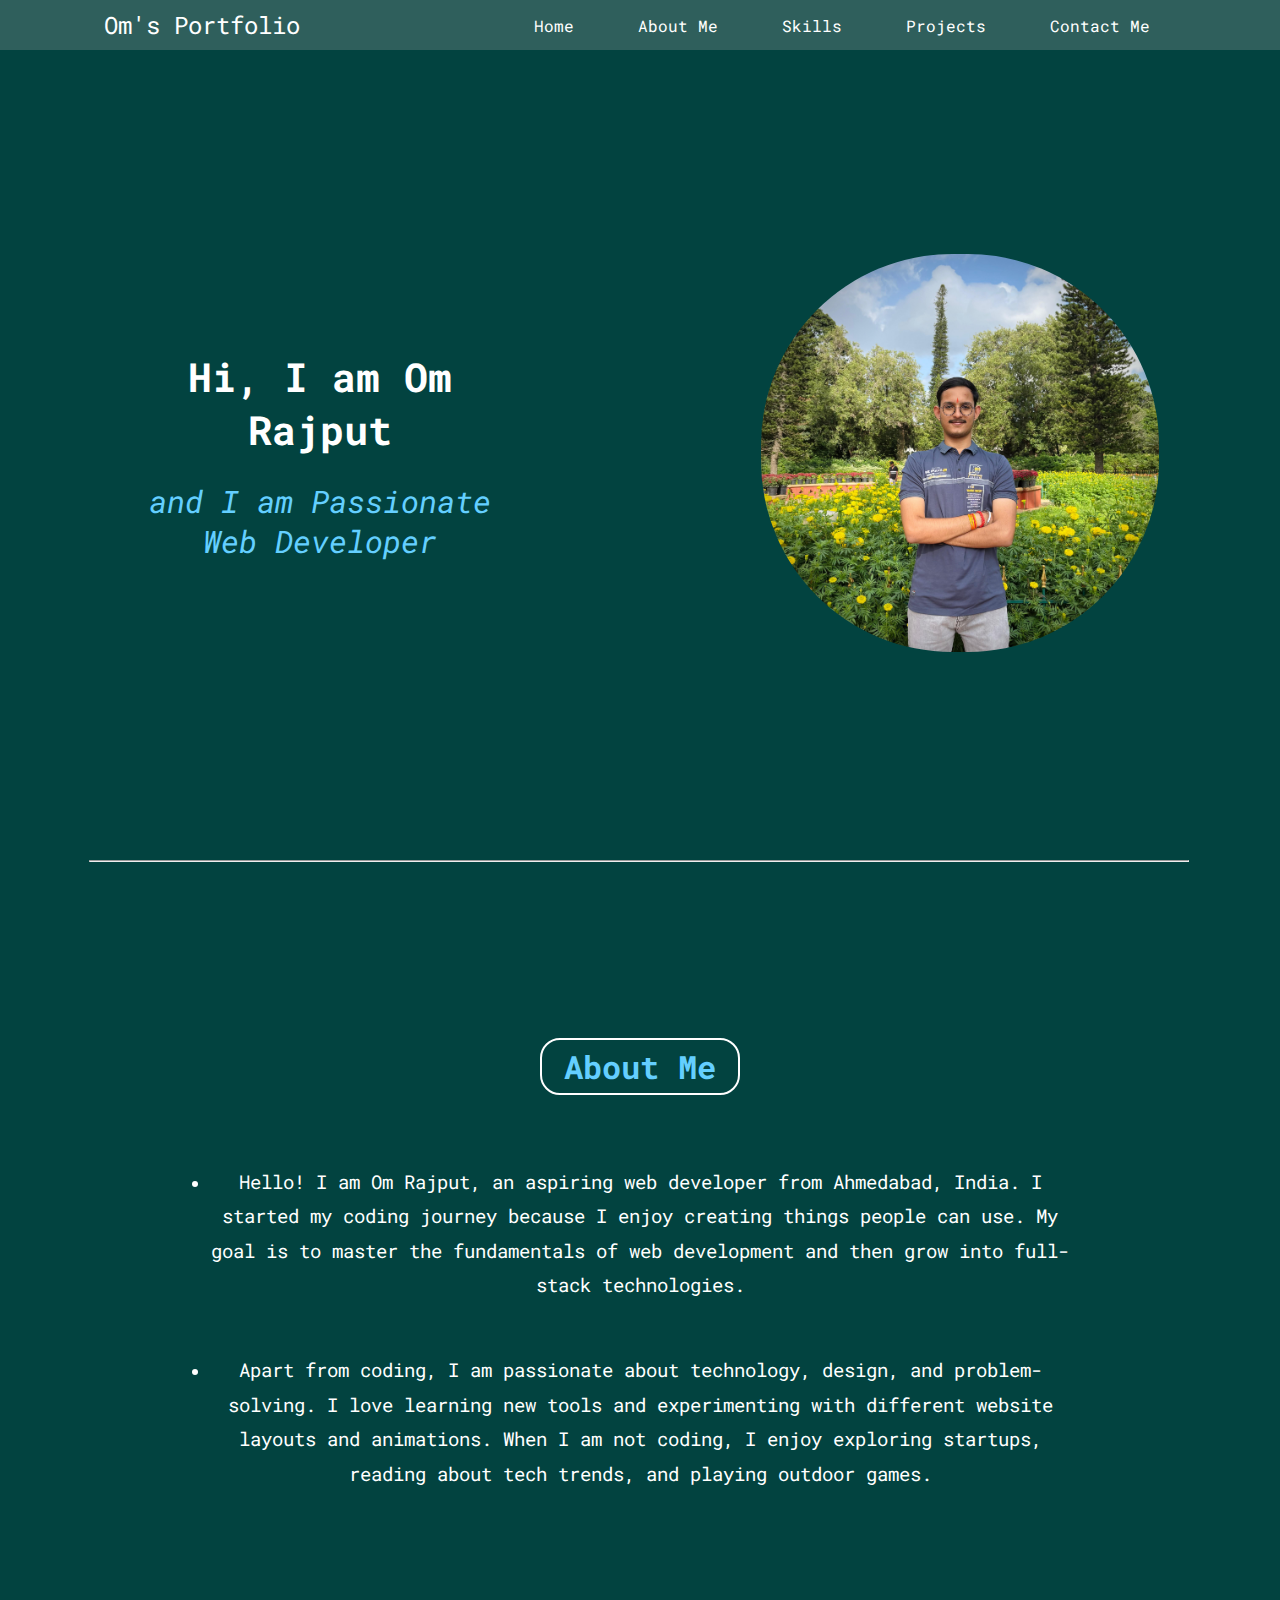
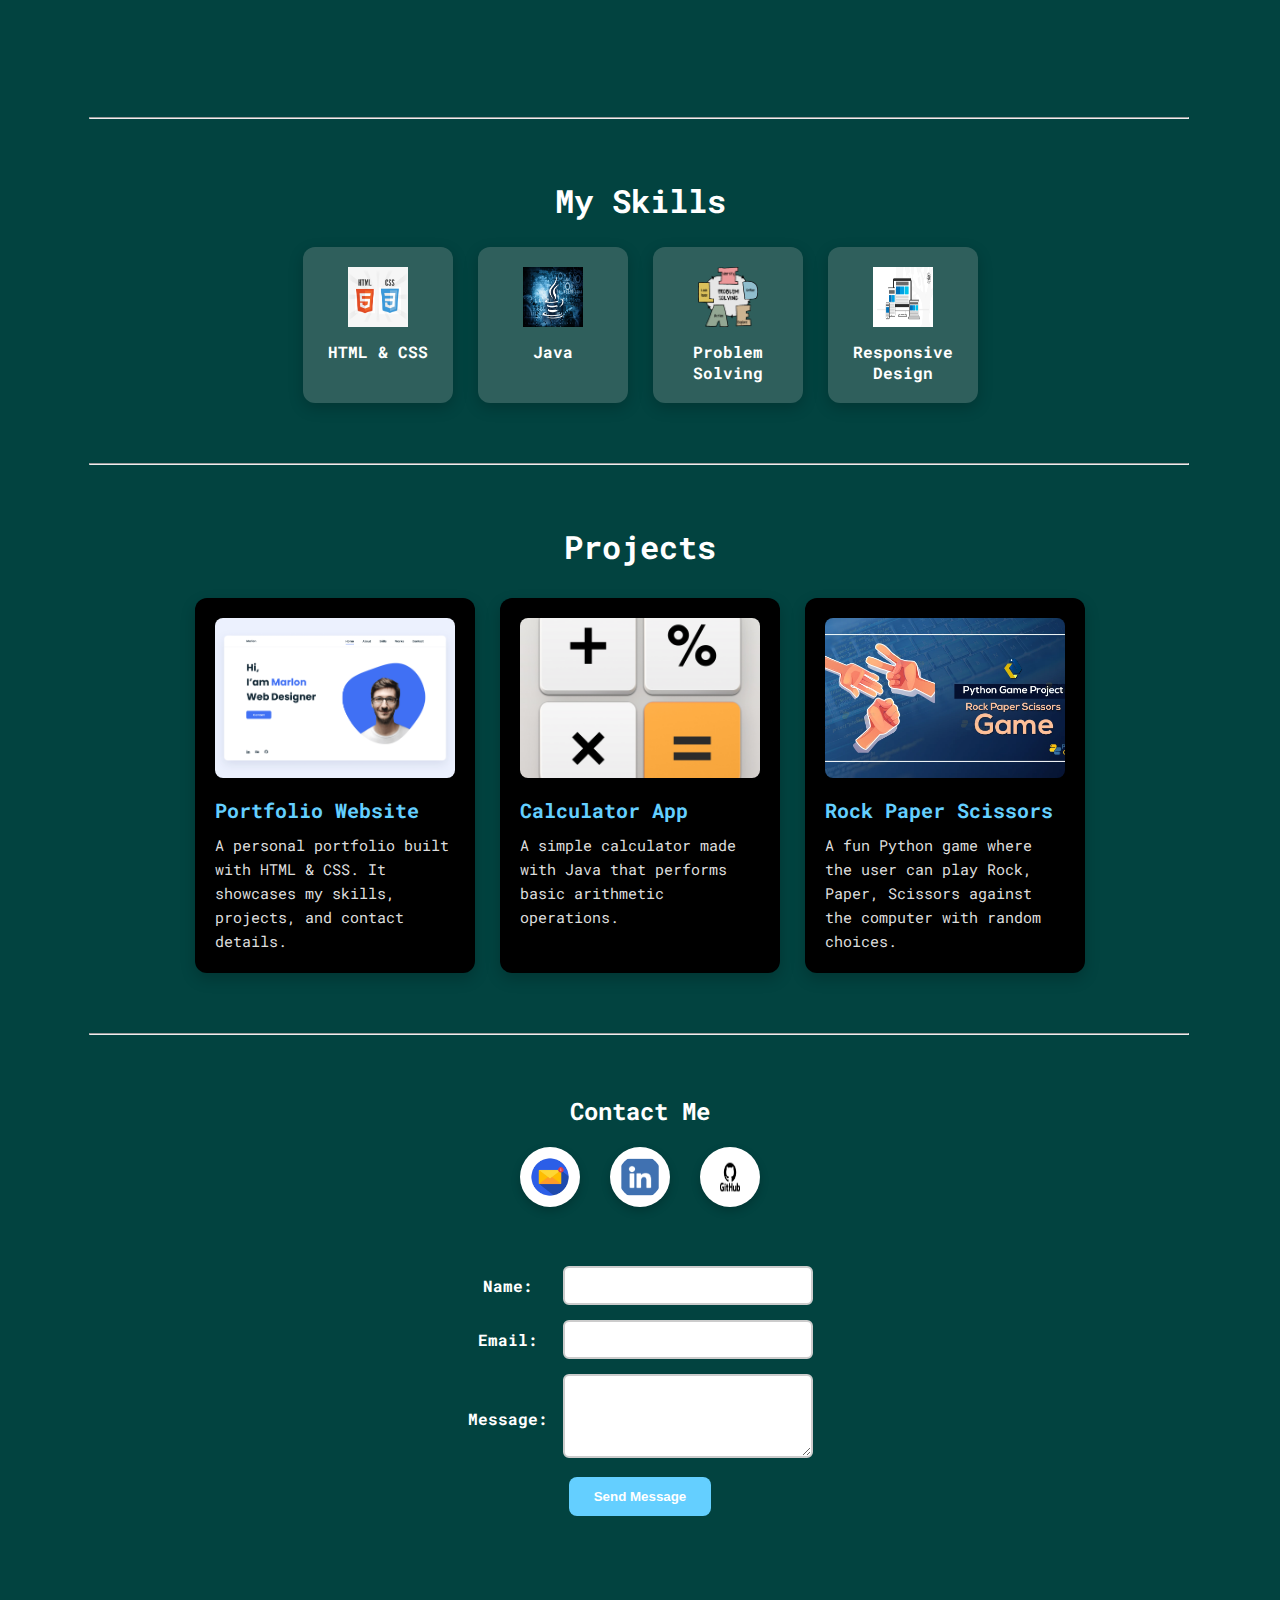
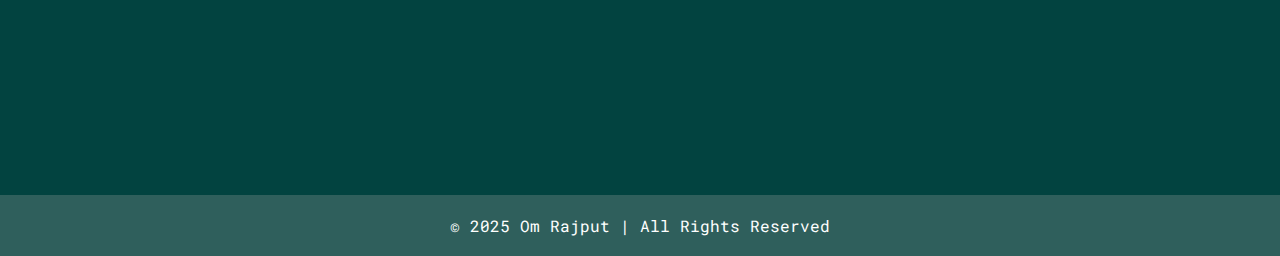
<file: index.html>
<!DOCTYPE html>
<html lang="en">

<head>
    <meta charset="UTF-8">
    <meta name="viewport" content="width=device-width, initial-scale=1.0">
    <title>Om Rajput | Web Developer Portfolio</title>
    <link rel="stylesheet" href="style.css">
    <link rel="preconnect" href="https://fonts.googleapis.com">
    <link rel="preconnect" href="https://fonts.gstatic.com" crossorigin>
    <link
        href="https://fonts.googleapis.com/css2?family=DM+Sans:ital,opsz,wght@0,9..40,100..1000;1,9..40,100..1000&family=Roboto+Mono:ital,wght@0,100..700;1,100..700&display=swap"
        rel="stylesheet">
</head>

<body>
    <nav>
        <div class="leftNav">Om's Portfolio</div>
        <div class="rightNav">
            <a href="#home">Home</a>
            <a href="#about">About Me</a>
            <a href="#skills">Skills</a>
            <a href="#projects">Projects</a>
            <a href="#contact">Contact Me</a>
        </div>
    </nav>

    <section id="home" class="firstSection">
        <div class="leftFirst">
            <div>Hi, I am Om Rajput</div>
            <div>and I am Passionate Web Developer</div>
        </div>
        <div class="rightFirst">
            <img src="om.jpeg" alt="" width="100%" height="100%">
        </div>
    </section>

    <hr>

    <section id="about" class="aboutSection">
        <h2>About Me</h2>
        <ul>
            <li>
                <p>
                    Hello! I am Om Rajput, an aspiring web developer from Ahmedabad, India. I started my coding journey
                    because I enjoy creating things people can use. My goal is to master the fundamentals of web
                    development and then grow into full-stack technologies.
                </p>
            </li>

            <li>
                <p>
                    Apart from coding, I am passionate about technology, design, and problem-solving. I love learning
                    new tools
                    and experimenting with different website layouts and animations. When I am not coding, I enjoy
                    exploring
                    startups, reading about tech trends, and playing outdoor games.
                </p>
            </li>
        </ul>

    </section>

    <hr>

    <section id="skills" class="skillsSection">
        <h2>My Skills</h2>
        <div class="skillsGrid">
            <div class="skill">
                <img src="html&css.png" alt="HTML & CSS">
                <p>HTML & CSS</p>
            </div>
            <div class="skill">
                <img src="java.webp" alt="Java">
                <p>Java</p>
            </div>
            <div class="skill">
                <img src="problem.png" alt="Problem Solving">
                <p>Problem Solving</p>
            </div>
            <div class="skill">
                <img src="responsive.avif" alt="Responsive Design">
                <p>Responsive Design</p>
            </div>
        </div>
    </section>


    <hr>

    <section id="projects" class="projectsSection">
        <h2>Projects</h2>
        <div class="projectGrid">
            <div class="projectCard">
                <img src="portfolio.png" alt="Portfolio Website">
                <h3>Portfolio Website</h3>
                <p>A personal portfolio built with HTML & CSS. It showcases my skills, projects, and contact details.
                </p>
            </div>
            <div class="projectCard">
                <img src="calculator.jpg" alt="Calculator App">
                <h3>Calculator App</h3>
                <p>A simple calculator made with Java that performs basic arithmetic operations.</p>
            </div>
            <div class="projectCard">
                <img src="rock.webp" alt="Rock-Paper-Scissors">
                <h3>Rock Paper Scissors</h3>
                <p>A fun Python game where the user can play Rock, Paper, Scissors against the computer with random
                    choices.</p>
            </div>
        </div>
    </section>


    <hr>

    <section id="contact" class="contactSection">
        <h2>Contact Me</h2>

        <div class="contactLinks">
            <a href="mailto:youremail@example.com" target="_blank">
                <img src="email.jpg" alt="Email">
            </a>
            <a href="https://linkedin.com" target="_blank">
                <img src="linkdin.png" alt="LinkedIn">
            </a>
            <a href="https://github.com" target="_blank">
                <img src="github.png" alt="GitHub">
            </a>
        </div>

        <form class="contactForm">
            <table>
                <tr>
                    <td><label for="name">Name:</label></td>
                    <td><input type="text" id="name" name="name" required></td>
                </tr>
                <tr>
                    <td><label for="email">Email:</label></td>
                    <td><input type="email" id="email" name="email" required></td>
                </tr>
                <tr>
                    <td><label for="message">Message:</label></td>
                    <td><textarea id="message" name="message" rows="4" required></textarea></td>
                </tr>
                <tr>
                    <td colspan="2" style="text-align: center;">
                        <button type="submit">Send Message</button>
                    </td>
                </tr>
            </table>
        </form>
    </section>


    <footer>
        <p>© 2025 Om Rajput | All Rights Reserved</p>
    </footer>


</body>

</html>
</file>
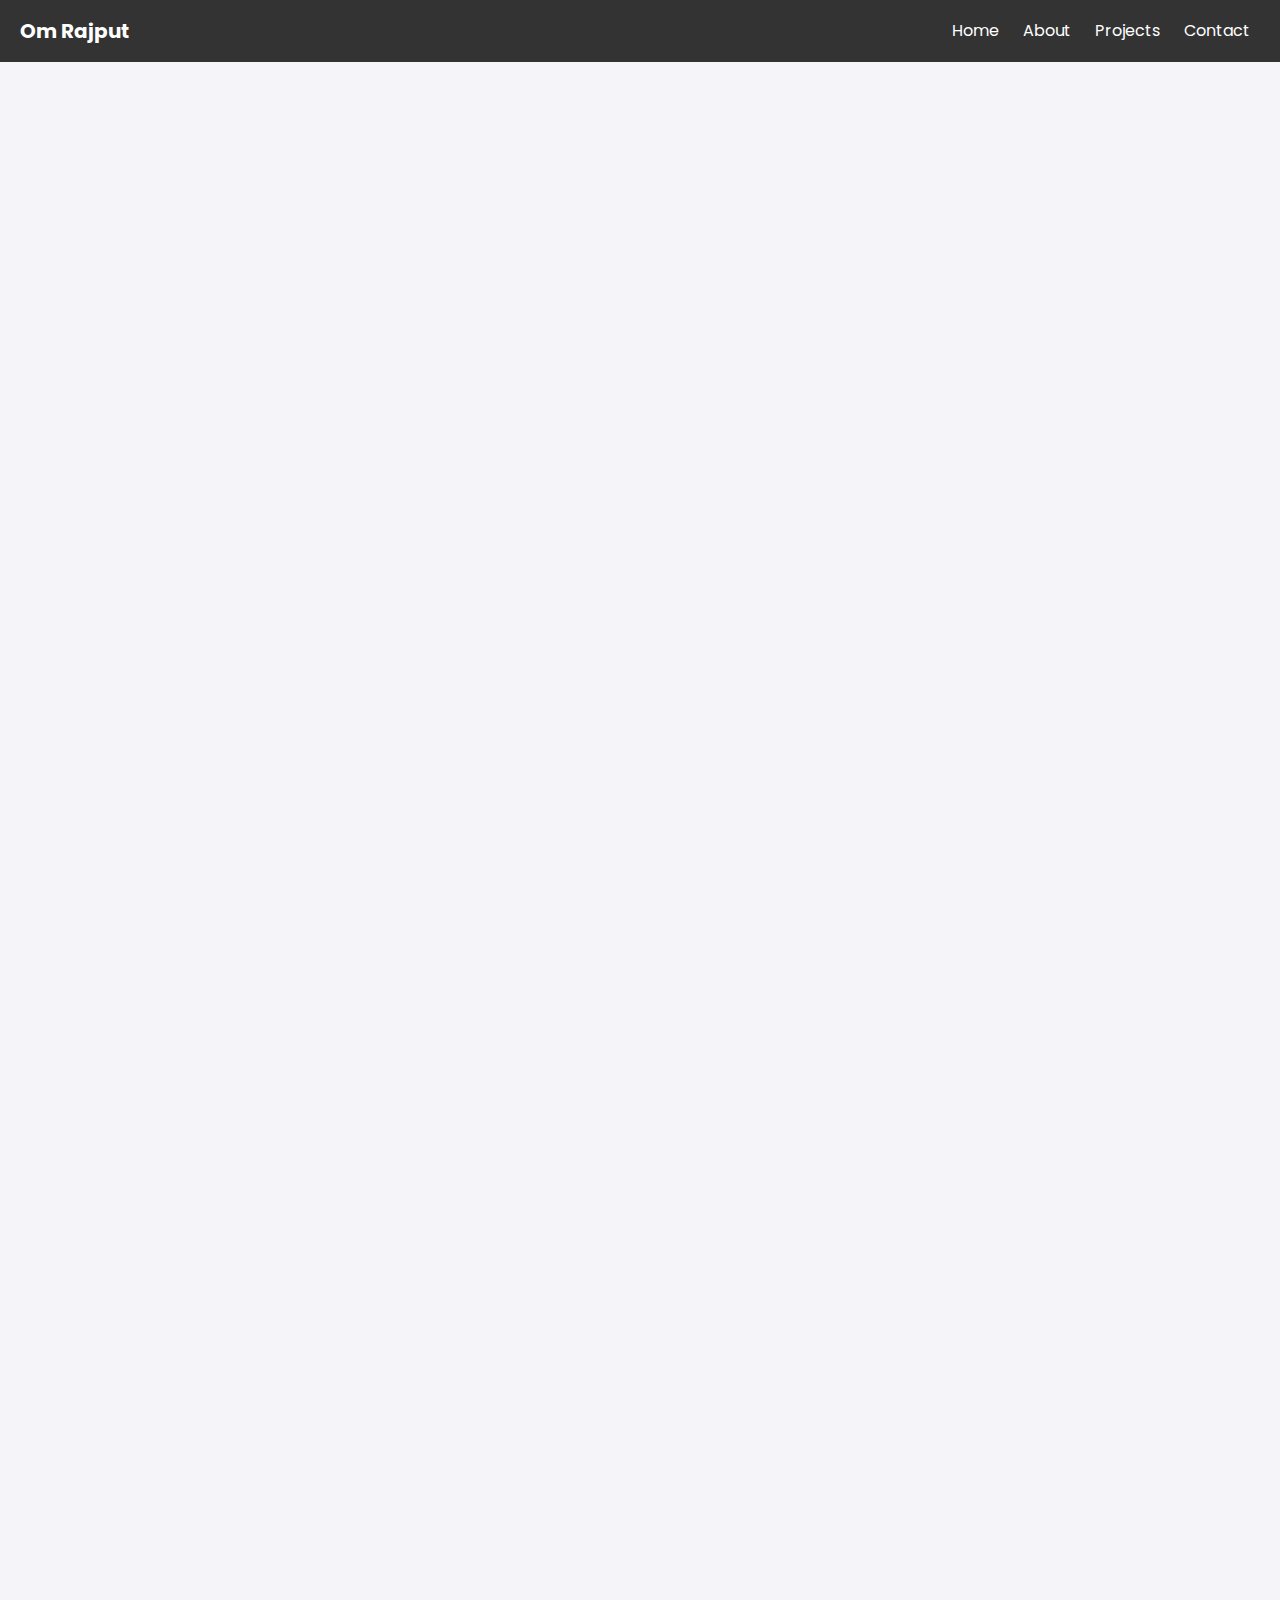
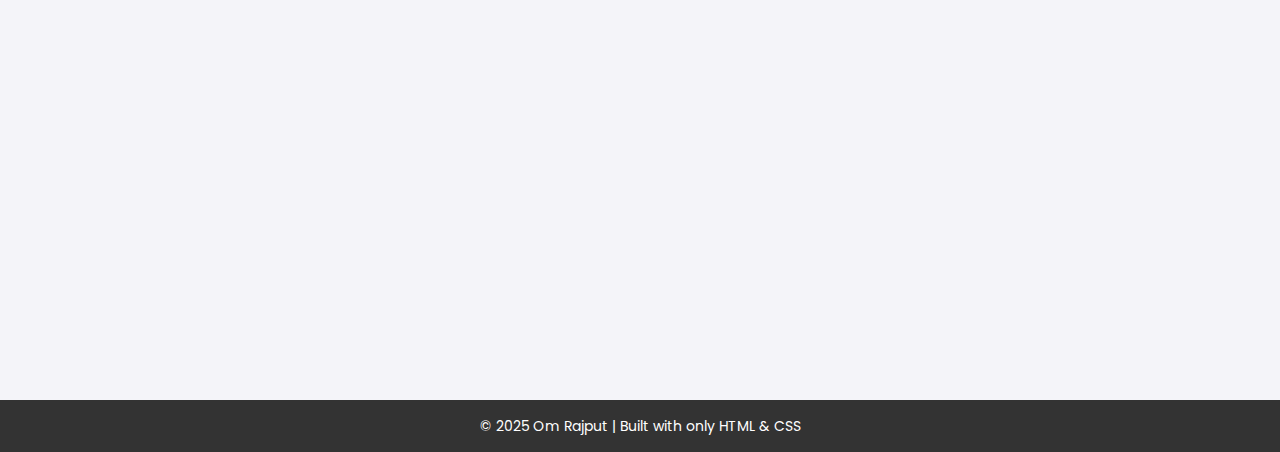
<file: Portfolio Project/index.html>
<!DOCTYPE html>
<html lang="en">

<head>
    <meta charset="UTF-8">
    <meta name="viewport" content="width=device-width, initial-scale=1.0">
    <title>Om Rajput | Portfolio</title>
    <link rel="stylesheet" href="style.css">
    <link href="https://fonts.googleapis.com/css2?family=Poppins:wght@400;600;700&display=swap" rel="stylesheet">
</head>

<body>

    <!-- Navigation -->
    <header>
        <h1 class="logo">Om Rajput</h1>
        <nav>
            <a href="#home">Home</a>
            <a href="#about">About</a>
            <a href="#projects">Projects</a>
            <a href="#contact">Contact</a>
        </nav>
    </header>

    <!-- Home Section -->
    <section id="home" class="section home">
        <img src="om.jpeg" alt="Om Rajput" class="profile-pic">
        <h2>Hi, I'm Om 👋</h2>
        <p>A passionate beginner web developer from Ahmedabad, India. I enjoy building simple, clean, and user-friendly
            websites using only HTML and CSS.</p>
        <p>My goal is to become a full-stack developer in the future, but right now I’m focusing on mastering the basics
            of web development step by step.</p>
        <a href="#contact" class="btn">Get in Touch</a>
    </section>


    <!-- About Section -->
    <section id="about" class="section about">
        <h2>About Me</h2>
        <p>
            Hello! I am Om Rajput, an aspiring web developer from Ahmedabad, India.
            I started my coding journey because I enjoy creating things people can use.
            My goal is to master the fundamentals of web development and then grow into full-stack technologies.
        </p>
        <p>
            Apart from coding, I am passionate about technology, design, and problem-solving.
            I love learning new tools and experimenting with different website layouts and animations.
            When I am not coding, I enjoy exploring startups, reading about tech trends, and playing outdoor games.
        </p>

        <h3>My Skills</h3>
        <div class="skills">
            <div class="skill">
                <span>HTML</span>
                <div class="bar">
                    <div class="fill" style="width:90%"></div>
                </div>
            </div>
            <div class="skill">
                <span>CSS</span>
                <div class="bar">
                    <div class="fill" style="width:85%"></div>
                </div>
            </div>
            <div class="skill">
                <span>Responsive Design</span>
                <div class="bar">
                    <div class="fill" style="width:75%"></div>
                </div>
            </div>
            <div class="skill">
                <span>Basic UI Design</span>
                <div class="bar">
                    <div class="fill" style="width:70%"></div>
                </div>
            </div>
        </div>
    </section>

    <!-- Projects Section -->
    <section id="projects" class="section projects">
        <h2>My Projects</h2>
        <p>Here are some of the projects I have worked on while practicing HTML and CSS:</p>
        <div class="project-container">
            <div class="project-card">
                <h3>Personal Portfolio</h3>
                <p>A simple portfolio website with navigation, sections, and contact details.</p>
            </div>
            <div class="project-card">
                <h3>Landing Page</h3>
                <p>A basic landing page with a hero section, call-to-action button, and footer.</p>
            </div>
            <div class="project-card">
                <h3>Responsive Layout</h3>
                <p>A practice project where I created a webpage that adapts to mobile and desktop screens.</p>
            </div>
        </div>
    </section>

    <!-- Contact Section -->
    <section id="contact" class="section contact">
        <h2>Contact Me</h2>
        <p>
            I would love to connect with you! Whether you have a project idea,
            want to collaborate, or just say hello — feel free to reach out.
        </p>
        <p style="margin-top:15px; font-size: 20px;">
            Email: <a href="mailto:om@example.com">om@example.com</a><br>
            Location: Ahmedabad, India<br>
            Phone: +91 98765 43210
        </p>
        <p style="margin-top:15px;">
            You can also follow me on my social media profiles for updates,
            new projects, and my learning journey. I am always open to opportunities
            that help me grow as a developer.
        </p>
    </section>

    <!-- Footer -->
    <footer>
        <p>© 2025 Om Rajput | Built with only HTML & CSS</p>
    </footer>

</body>

</html>
</file>
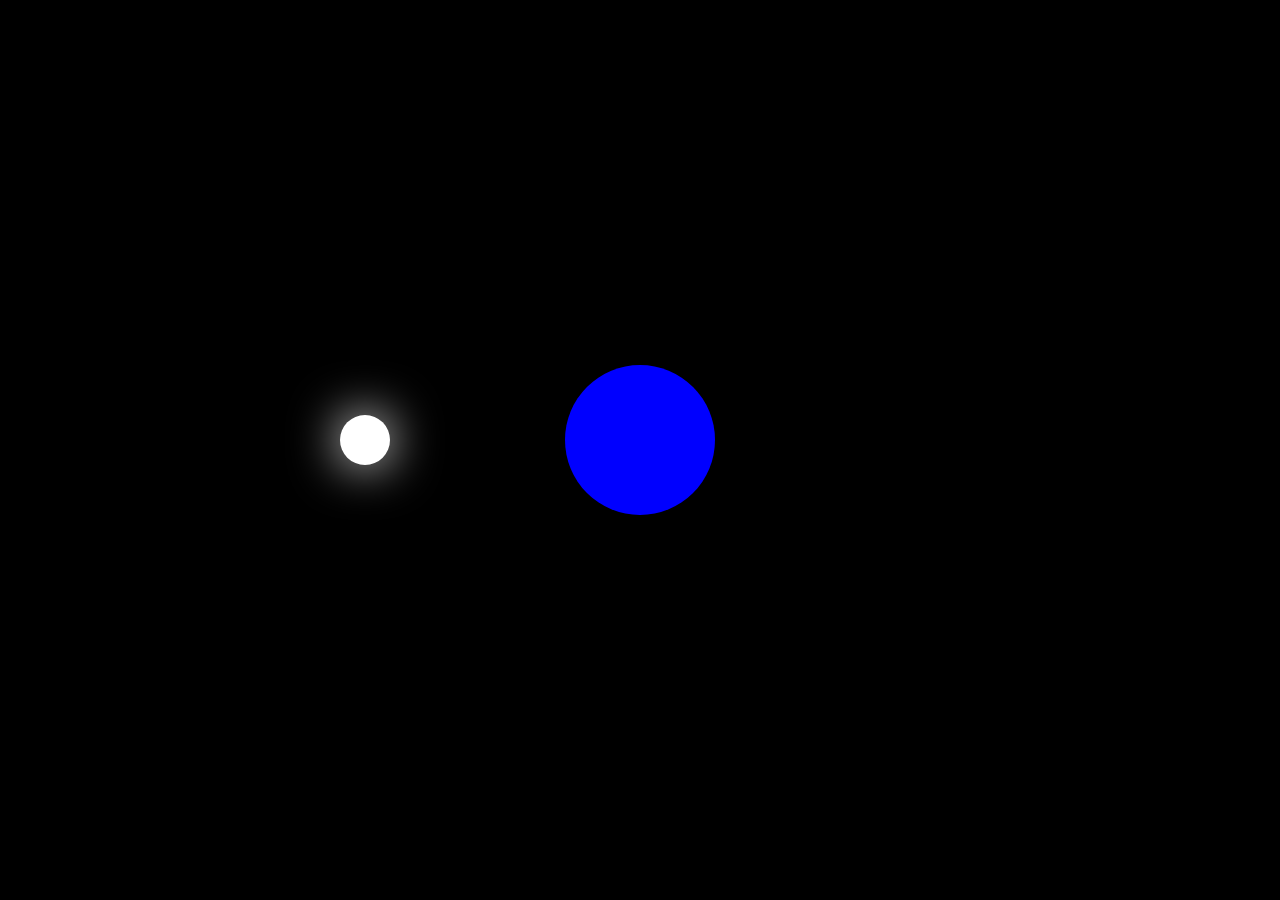
<file: Class Activity/C10_Activity1.html>
<!DOCTYPE html>
<html lang="en">
<head>
    <meta charset="UTF-8">
    <meta name="viewport" content="width=device-width, initial-scale=1.0">
    <title>Document</title>
    <style>
        body {
            background-color: black;
        }
        .container {
            height: 80px;
            width: 600px;
            /* background-color: pink; */
            border-radius: 50px;
            margin: auto;
            margin-top: 400px;
            display: flex;
            animation-name: rotation;
            animation-duration: 5s;
            animation-iteration-count: infinite;
            /* animation-fill-mode: forwards; */
            position: relative;
            justify-content: center;
            animation-timing-function: linear;
        }
        .moon {
            height: 50px;
            width: 50px;
            background-color: white;
            box-shadow: 0px 0px 50px white;
            border-radius: 50%;
            position: absolute;
            left: 0;
            align-self: center;
        }
        .earth {
            height: 150px;
            width: 150px;
            background-color: blue;
            border-radius: 50%;
            position: fixed;
            align-self: center;
        }
        @keyframes rotation {
            0% {
                transform: rotate(0);
            }
            100% {
                transform: rotate(360deg);
            }
        }
    </style>
</head>
<body>
    <div class="container">
        <div class="moon"></div>
        <div class="earth"></div>
    </div>
</body>
</html>
</file>
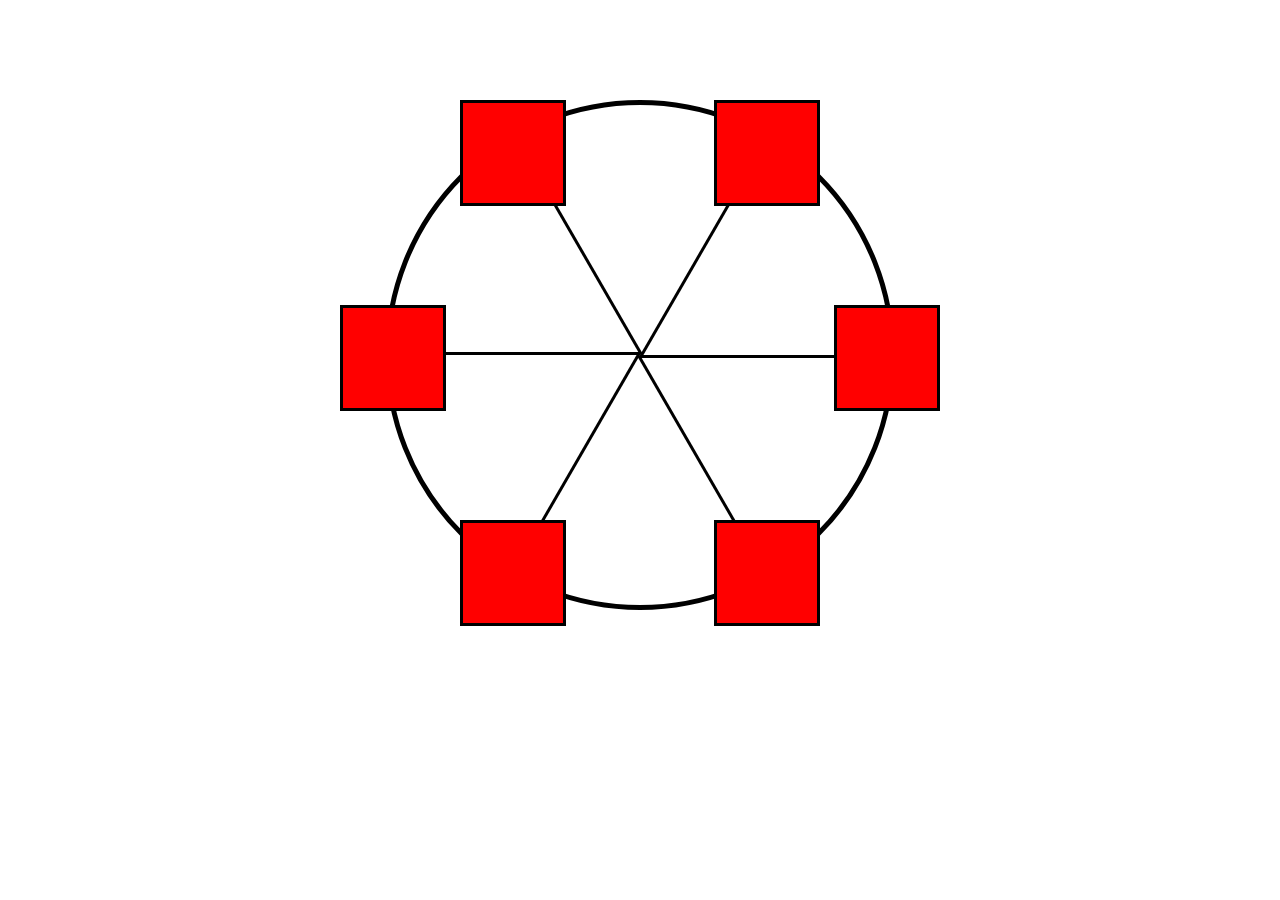
<file: Class Activity/C10_Activity2.html>
<!DOCTYPE html>
<html lang="en">
<head>
    <meta charset="UTF-8">
    <meta name="viewport" content="width=device-width, initial-scale=1.0">
    <title>Document</title>
    <style>
        .wheel {
            height: 500px;
            width: 500px;
            border: 5px solid black;
            border-radius: 50%;
            margin: auto;
            margin-top: 100px;
            position: relative;
            animation-name: wheelRotate;
            animation-duration: 10s;
            animation-iteration-count: infinite;
            animation-timing-function: linear;
        }
        .line {
            width: 50%;
            height: 3px;
            background-color: black;
            position: absolute;
            top: 50%;
            left: 50%;
            transform-origin: 0% 0%;
        }
        .line:nth-child(2) {
            transform: rotate(60deg);
        }
        .line:nth-child(3) {
            transform: rotate(120deg);
        }
        .line:nth-child(4) {
            transform: rotate(180deg);
        }
        .line:nth-child(5) {
            transform: rotate(240deg);
        }
        .line:nth-child(6) {
            transform: rotate(300deg);
        }

        .box {
            height: 20%;
            width: 20%;
            border: 3px solid black;
            background-color: red;
            position: absolute;
            transform-origin: 50% 50%;
            animation: boxRotate 5s linear infinite;
        }
        .box1 {
            top: -1%;
            left: 14%;
        }
        .box2 {
            top: -1%;
            right: 14%;
        }
        .box3 {
            top: 40%;
            left: -10%;
        }
        .box4 {
            top: 40%;
            right: -10%;
        }
        .box5 {
            top: 83%;
            left: 14%;
        }
        .box6 {
            top: 83%;
            right: 14%;
        }
        
        @keyframes wheelRotate {
            0% {
                transform: rotate(0);
            }
            100% {
                transform: rotate(360deg);
            }
        }
        @keyframes boxRotate {
            0%{
                transform: rotate(0);
            }
            100% {
                transform: rotate(-360deg);
            }
        }
    </style>
</head>
<body>
    <div class="wheel">
        <div class="line"></div>
        <div class="line"></div>
        <div class="line"></div>
        <div class="line"></div>
        <div class="line"></div>
        <div class="line"></div>

        <div class="box box1"></div>
        <div class="box box2"></div>
        <div class="box box3"></div>
        <div class="box box4"></div>
        <div class="box box5"></div>
        <div class="box box6"></div>
    </div>
</body>
</html>
</file>
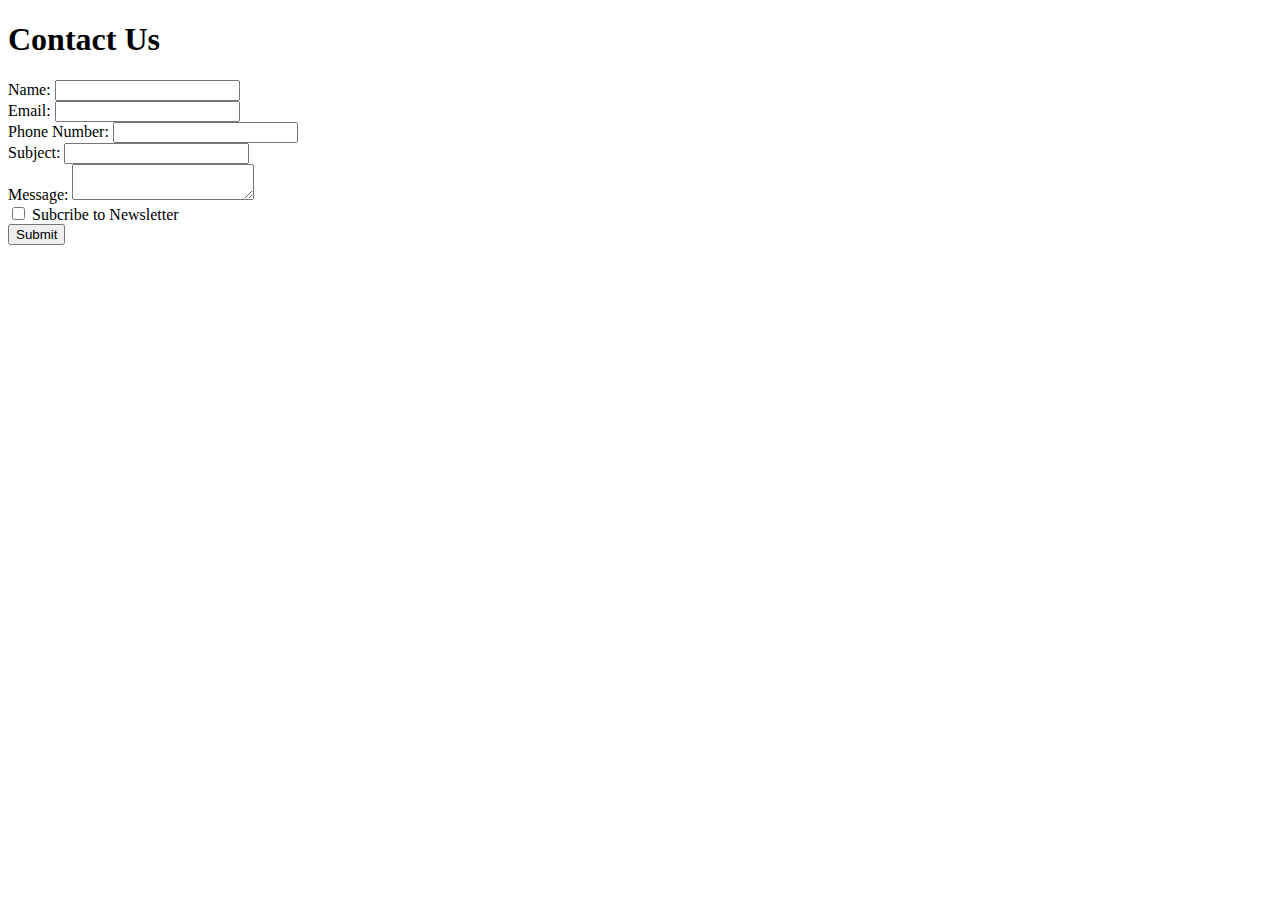
<file: Class Activity/C2_Form.html>
<!DOCTYPE html>
<html lang="en">

<head>
    <meta charset="UTF-8">
    <meta name="viewport" content="width=device-width, initial-scale=1.0">
    <title>Contact Us</title>
</head>

<body>
    <form>
        <h1>Contact Us</h1>
        <label for="name">Name:</label>
        <input type="text" id="name">
        <br>

        <label for="email">Email:</label>
        <input type="email" id="email">
        <br>

        <label for="number">Phone Number:</label>
        <input type="number" name="" id="number">
        <br>

        <label for="subject">Subject:</label>
        <input type="text" name="" id="subject">
        <br>

        <label for="message">Message:</label>
        <textarea name="" id="message"></textarea>
        <br>

        <input type="checkbox" name="" id="checkbox">
        <label for="checkbox">Subcribe to Newsletter</label>
        <br>

        <button>Submit</button>
    </form>
</body>

</html>
</file>
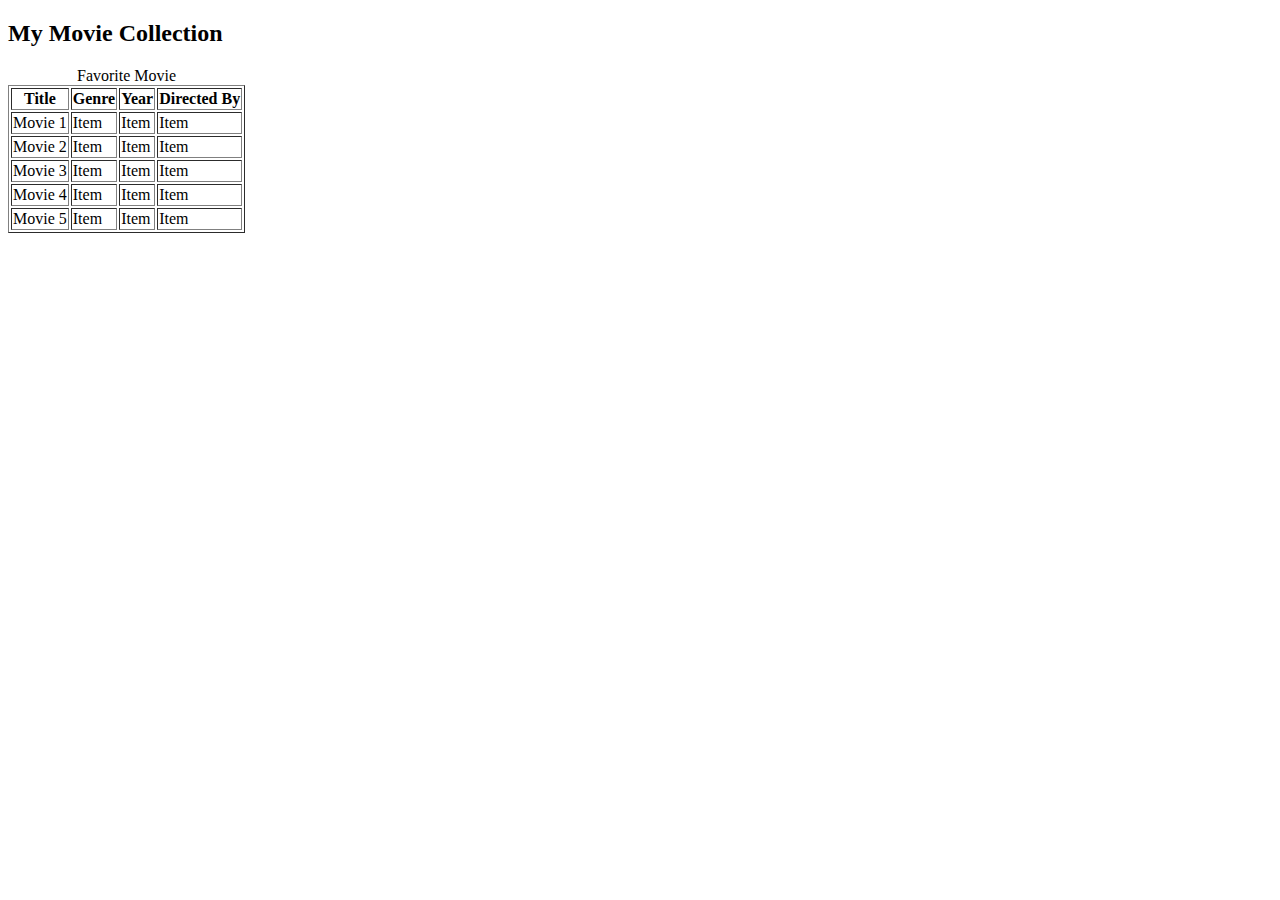
<file: Class Activity/C2_movie_collection.html>
<!DOCTYPE html>
<html lang="en">

<head>
    <meta charset="UTF-8">
    <meta name="viewport" content="width=device-width, initial-scale=1.0">
    <title>My Movie Collection</title>
</head>

<body>
    <h2>My Movie Collection</h2>
    <table border>
        <caption>Favorite Movie</caption>
        <thead>
            
            <th>Title</th>
            <th>Genre</th>
            <th>Year</th>
            <th>Directed By</th>
        </thead>

        <tbody>
            <tr>
                <td>Movie 1</td>
                <td>Item</td>
                <td>Item</td>
                <td>Item</td>
            </tr>
            <tr>
                <td>Movie 2</td>
                <td>Item</td>
                <td>Item</td>
                <td>Item</td>
            </tr>
            <tr>
                <td>Movie 3</td>
                <td>Item</td>
                <td>Item</td>
                <td>Item</td>
            </tr>
            <tr>
                <td>Movie 4</td>
                <td>Item</td>
                <td>Item</td>
                <td>Item</td>
            </tr>
            <tr>
                <td>Movie 5</td>
                <td>Item</td>
                <td>Item</td>
                <td>Item</td>
            </tr>
        </tbody>
    </table>
</body>

</html>
</file>
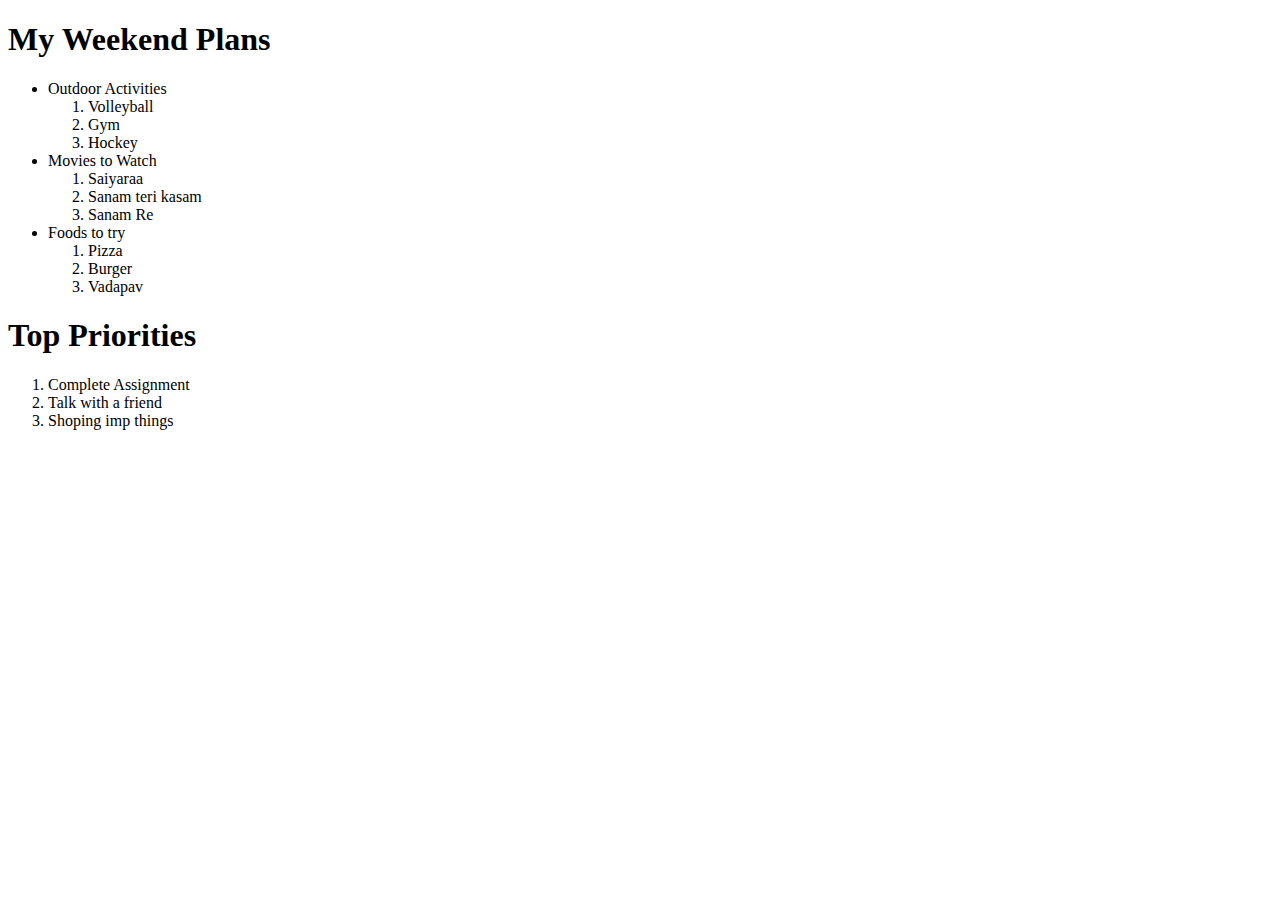
<file: Class Activity/C2_weekend_plans.html>
<!DOCTYPE html>
<html lang="en">
<head>
    <meta charset="UTF-8">
    <meta name="viewport" content="width=device-width, initial-scale=1.0">
    <title>My Weekend Plan</title>
</head>
<body>
    <h1>My Weekend Plans</h1>
    <ul>
        <li>Outdoor Activities</li>
        <ol>
            <li>Volleyball</li>
            <li>Gym</li>
            <li>Hockey</li>
        </ol>
        <li>Movies to Watch</li>
        <ol>
            <li>Saiyaraa</li>
            <li>Sanam teri kasam</li>
            <li>Sanam Re</li>
        </ol>
        <li>Foods to try</li>
        <ol>
            <li>Pizza</li>
            <li>Burger</li>
            <li>Vadapav</li>
        </ol>
    </ul>

    <h1>Top Priorities</h1>
    <ol>
        <li>Complete Assignment</li>
        <li>Talk with a friend</li>
        <li>Shoping imp things</li>
    </ol>
</body>
</html>
</file>
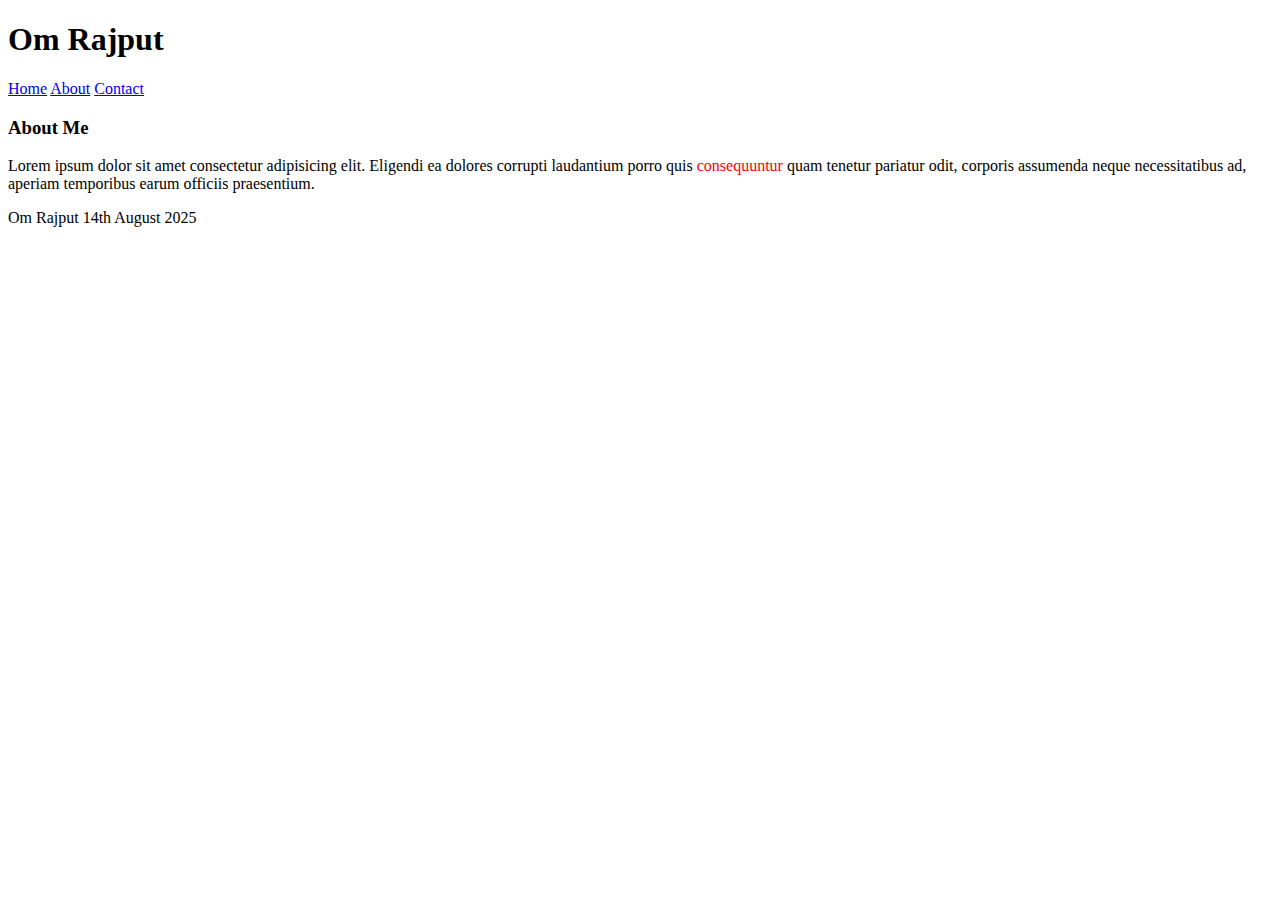
<file: Class Activity/C3_about_me.html>
<!DOCTYPE html>
<html lang="en">
<head>
    <meta charset="UTF-8">
    <meta name="viewport" content="width=device-width, initial-scale=1.0">
    <title>About Me</title>
</head>
<body>
    <header>
        <h1>Om Rajput</h1>
        <nav>
            <a href="#">Home</a>
            <a href="#">About</a>
            <a href="#">Contact</a>
        </nav>
    </header>

    <div>
        <main>
            <section>
                <article>
                    <h3>About Me</h3>
                    <p>Lorem ipsum dolor sit amet consectetur adipisicing elit. Eligendi ea dolores corrupti laudantium porro quis <span style="color: red;">consequuntur</span> quam tenetur pariatur odit, corporis assumenda neque necessitatibus ad, aperiam temporibus earum officiis praesentium.</p>
                </article>
            </section>

            <footer>
                Om Rajput 14th August 2025
            </footer>
        </main>
    </div>
</body>
</html>
</file>
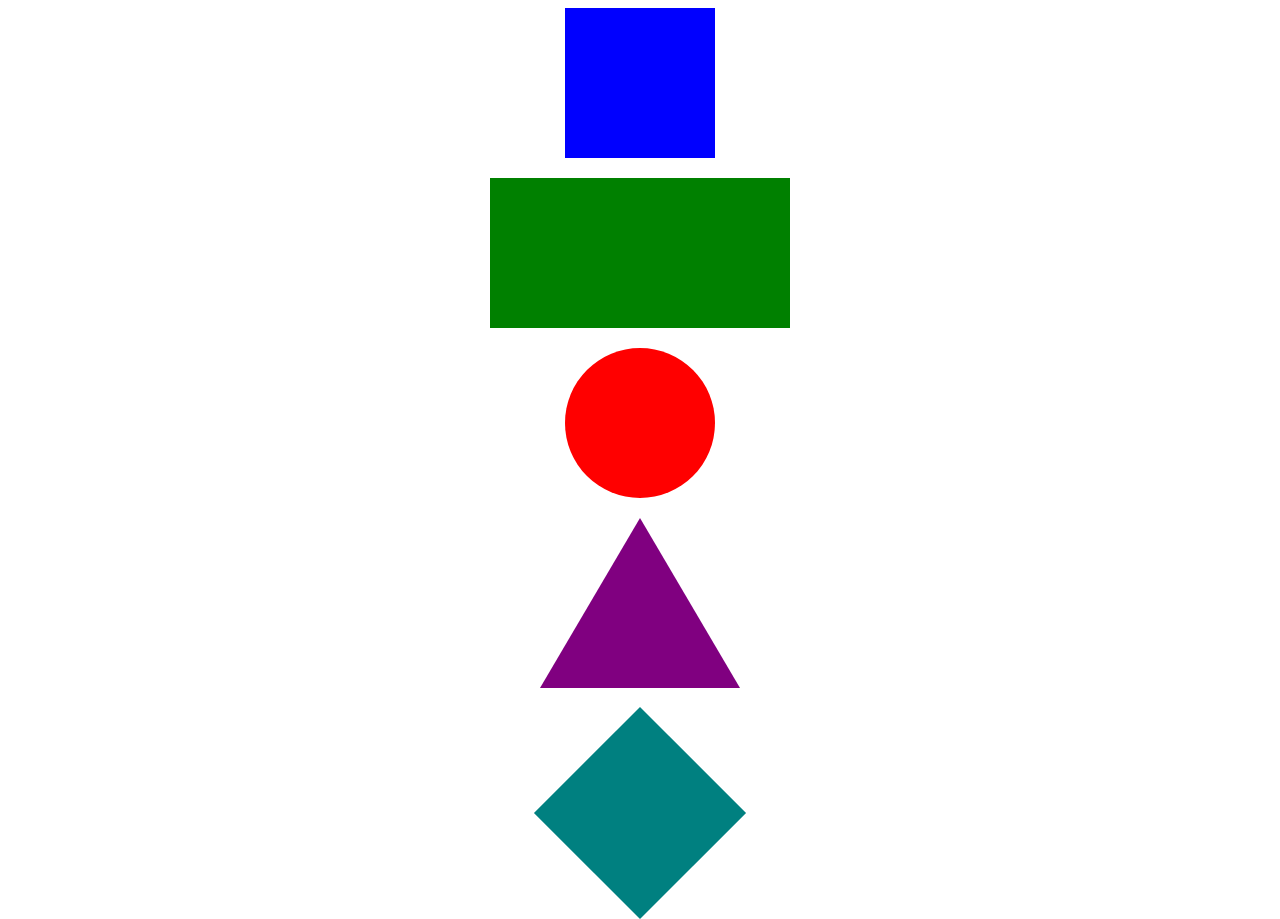
<file: Class Activity/C7_Activity1.html>
<!DOCTYPE html>
<html lang="en">
<head>
    <meta charset="UTF-8">
    <meta name="viewport" content="width=device-width, initial-scale=1.0">
    <title>Document</title>
    <style>
        .square {
            background-color: blue;
            width: 150px;
            height: 150px;
            margin: auto;
            padding: auto;
            margin-bottom: 20px;
        }
        .rectangle {
            background-color: green;
            width: 300px;
            height: 150px;
            margin: auto;
            margin-bottom: 20px;
        }
        .circle {
            background-color: red;
            height: 150px;
            width: 150px;
            margin: auto;
            border-radius: 50%;
            margin-bottom: 20px;
        }
        .triangle {
            /* background-color: purple; */
            margin: auto;
            /* border: 20px;
            height: 200px; */
            width: 0px;
            border-bottom: 170px solid purple;
            border-left: 100px solid transparent;
            border-right: 100px solid transparent;
            margin-bottom: 50px;
        }
        .diamond {
            background-color: teal;
            width: 150px;
            height: 150px;
            margin: auto;
            padding: auto;
            margin-bottom: 20px;
            transform: rotate(45deg);
        }
    </style>
</head>
<body>
    <div class="square"></div>
    <div class="rectangle"></div>
    <div class="circle"></div>
    <div class="triangle"></div>
    <div class="diamond"></div>
</body>
</html>
</file>
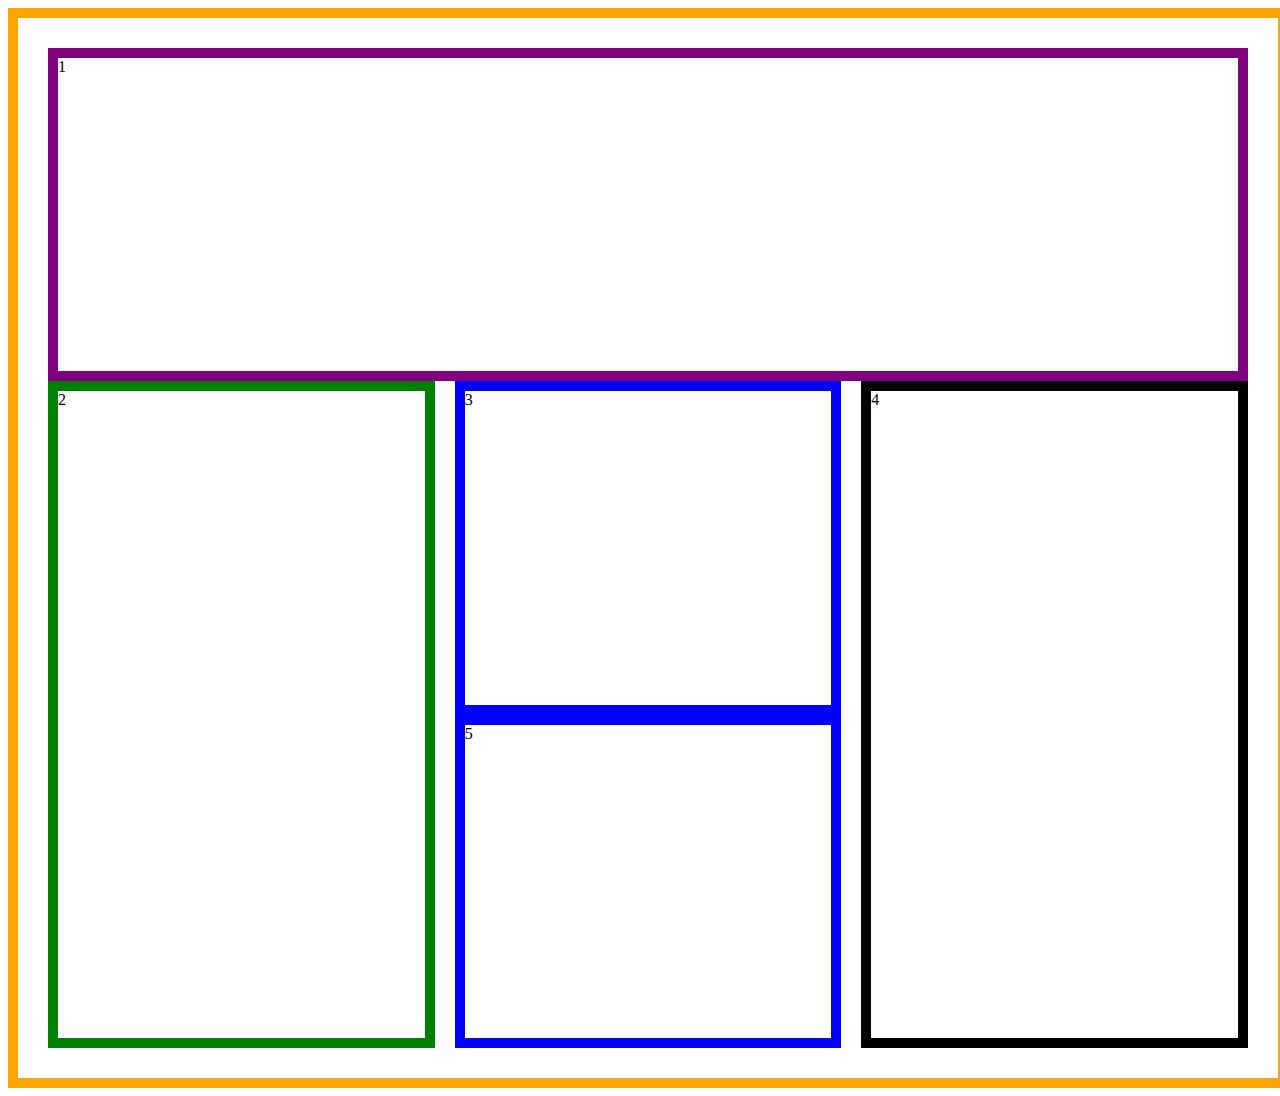
<file: Class Activity/C8_Activity1.html>
<!DOCTYPE html>
<html lang="en">
<head>
    <meta charset="UTF-8">
    <meta name="viewport" content="width=device-width, initial-scale=1.0">
    <title>Document</title>
    <style>
        .container {
            border: 10px solid orange;
            height: 1000px;
            width: 1200px;
            margin: auto;
            padding: 30px;
            display: grid;
            grid-template-columns: repeat(3, 1fr);
            grid-column-gap: 20px;
        }
        #box1 {
            grid-column: 1/4;
            border: 10px solid purple;
        }
        #box2 {
            grid-row: 2/4;
            border: 10px solid green;
        }
        #box4 {
            grid-row: 2/4;
            grid-column: 3/4;
            border: 10px solid black;
        }
        .common {
            border: 10px solid blue;
            /* margin-left: 20px;
            margin-right: 20px; */
        }
    </style>
</head>
<body>
    <div class="container">
        <div class="box" id="box1">1</div>
        <div class="box" id="box2">2</div>
        <div class="box common">3</div>
        <div class="box" id="box4">4</div>
        <div class="box common">5</div>
    </div>
</body>
</html>
</file>
<file: style.css>
* {
    padding: 0;
    margin: 0;
    box-sizing: border-box;
}
html {
  scroll-behavior: smooth;
}
body {
    background-color: rgb(2 67 64);
    color: white;
    font-family: "Roboto Mono", monospace;
}
nav {
    display: flex;
    justify-content: space-around;
    align-items: center;
    height: 50px;
    background-color: rgb(47 95 92);
    position: sticky;
    top: 0px;
    z-index: 1000;
}
.rightNav a {
    text-decoration: none;
    margin: 20px;
    color: white;
    padding: 5px; 
    border: 2px solid transparent;
}
.rightNav a:hover {
    color: white;
    border: 2px solid white;
    background-color: black;
    border-radius: 10px;
    padding: 5px;
}
.leftNav {
    font-size: 1.5rem;
}

.firstSection {
    display: flex;
    justify-content: space-around;
    align-items: center;
    /* margin: 40px 0px; */
    height: 90vh;
    /* flex-wrap: wrap; */
  }
  .leftFirst {
    /* background-color: black; */
    width: 40%;
    max-width: 400px;
    height: 300px;
    font-size: 1.2em;
    display: flex;
    flex-direction: column;
    justify-content: center;
    align-items: center;
    text-align: center;
    gap: 25px;
  }
  .leftFirst div:first-child {
      font-size: 2.1em;
      font-weight: bold;
      color: white;
  }
  .leftFirst div:last-child {
      font-size: 1.6em;
      font-style: italic;
      color: #64cfff;
  }
  .rightFirst {
    /* background-color: black; */
    /* width: 40%; */
    max-width: 400px;
    /* height: auto; */
    border-radius: 48%;
    /* position: relative; */
  } 
  .rightFirst img {
    margin: auto;
    width: 100%;
    border: 1px solid transparent;
    border-radius: 48%;
}
.rightFirst:hover img {
    border: 1px solid white;
}
.leftFirst {
    animation: fadeIn 3s ease-in-out;
  }
  .rightFirst {
  animation: fadeIn 3s ease-in-out;
}
@keyframes fadeIn {
    0% { opacity: 0; transform: translateY(20px); }
    100% { opacity: 1; transform: translateY(0); }
}

hr {
    max-width: 1100px;
    width: auto;
    margin: 0px 89px;
}

.aboutSection {
  /* background-color: black; */
  max-width: 900px;
  margin: auto;
  height: 95vh;
  padding: 40px 20px;
  text-align: center;
  display: flex;
  flex-direction: column;
  justify-content: center;
  align-items: center;

}
.aboutSection h2 {
  width: 200px;
  font-size: 2rem;
  margin-bottom: 20px;
  color: #64cfff;
  border: 2px solid white;
  border-radius: 20px;
  padding: 5px;
}
.aboutSection h2:hover {
  background-color: #000;
  border: 2px solid white;
}
.aboutSection p {
  margin: 50px 0px;
  font-size: 1.2rem;
  line-height: 1.8;
}

.skillsSection {
  padding: 60px 20px;
  text-align: center;
  /* height: 80vh; */
}
.skillsSection h2 {
  font-size: 32px;
  margin-bottom: 25px;
  color: white;
}
.skillsGrid {
  display: flex;
  justify-content: center;
  gap: 25px;
  flex-wrap: wrap;
  margin-top: 20px;
}
.skill {
  background: #2f5f5c;
  padding: 20px 25px;
  border-radius: 12px;
  font-weight: bold;
  text-align: center;
  width: 150px;
  box-shadow: 0 5px 15px rgba(0,0,0,0.2);
  transition: transform 0.4s ease, background 0.4s ease, box-shadow 0.4s ease;
  cursor: pointer;
  animation: fadeInUp 1s ease forwards;
}
.skill img {
  width: 60px;
  height: 60px;
  margin-bottom: 10px;
  transition: transform 0.4s;
}
.skill p {
  font-size: 16px;
  color: #fff;
}
.skill:hover {
  background: #64cfff;
  color: #000;
  transform: translateY(-10px) scale(1.05);
  box-shadow: 0 10px 25px rgba(0,0,0,0.3);
}
.skill:hover img {
  transform: rotate(10deg) scale(1.1);
}

/* Simple animation when skills load */
@keyframes fadeInUp {
  from {
    opacity: 0;
    transform: translateY(40px);
  }
  to {
    opacity: 1;
    transform: translateY(0);
  }
}


.projectsSection {
  padding: 60px 20px;
  text-align: center;
}
.projectsSection h2 {
  font-size: 32px;
  margin-bottom: 30px;
}
.projectGrid {
  display: flex;
  justify-content: center;
  gap: 25px;
  flex-wrap: wrap;
}
.projectCard {
  background: #000;
  color: #fff;
  border-radius: 12px;
  padding: 20px;
  width: 280px;
  text-align: left;
  overflow: hidden;
  box-shadow: 0 6px 15px rgba(0,0,0,0.2);
  transition: transform 0.4s ease, box-shadow 0.4s ease, background 0.4s ease;
  animation: fadeUp 1s ease forwards;
}
.projectCard img {
  width: 100%;
  height: 160px;
  border-radius: 8px;
  margin-bottom: 15px;
  object-fit: cover;
  transition: transform 0.5s ease;
}
.projectCard h3 {
  font-size: 20px;
  margin-bottom: 10px;
  color: #64cfff;
  transition: color 0.3s;
}
.projectCard p {
  font-size: 15px;
  line-height: 1.6;
  color: #ddd;
  transition: color 0.3s;
}
.projectCard:hover {
  background: #64cfff;
  color: #000;
  transform: translateY(-12px) scale(1.03);
  box-shadow: 0 12px 25px rgba(0,0,0,0.3);
}
.projectCard:hover h3 {
  color: #222;
}
.projectCard:hover p {
  color: #111;
}
.projectCard:hover img {
  transform: scale(1.1);
}

/* Card fade-up animation */
@keyframes fadeUp {
  from {
    opacity: 0;
    transform: translateY(40px);
  }
  to {
    opacity: 1;
    transform: translateY(0);
  }
}


.contactSection {
  padding: 60px 20px;
  text-align: center;
  /* background: #e6e6fa; */
  min-height: 80vh;
}

.contactLinks {
  margin: 20px 0 40px;
  display: flex;
  justify-content: center;
  gap: 30px;
}
.contactLinks img {
  width: 60px;
  height: 60px;
  transition: transform 0.4s ease, box-shadow 0.4s ease;
  border-radius: 50%;
  padding: 8px;
  background: #fff;
  box-shadow: 0 4px 10px rgba(0,0,0,0.2);
}
.contactLinks img:hover {
  transform: scale(1.2) rotate(10deg);
  box-shadow: 0 8px 20px rgba(0,0,0,0.3);
}

/* Contact Form */
.contactForm {
  display: flex;
  justify-content: center;
  margin-top: 20px;
}
.contactForm table {
  border-spacing: 15px;
}
.contactForm label {
  font-weight: bold;
  /* color: #333; */
}
.contactForm input,
.contactForm textarea {
  width: 250px;
  padding: 10px;
  border: 2px solid #ccc;
  border-radius: 6px;
  outline: none;
  transition: border-color 0.3s, box-shadow 0.3s;
}
.contactForm input:focus,
.contactForm textarea:focus {
  border-color: #64cfff;
  box-shadow: 0 0 8px rgba(100,207,255,0.6);
}
.contactForm button {
  background: #64cfff;
  color: #fff;
  padding: 12px 25px;
  border: none;
  border-radius: 8px;
  font-weight: bold;
  cursor: pointer;
  transition: background 0.3s, transform 0.3s;
}
.contactForm button:hover {
  background: #2f5f5c;
  transform: scale(1.05);
}


footer {
  background: #2f5f5c;
  text-align: center;
  padding: 20px;
  margin-top: 40px;
}



@media (max-width: 1024px) {
  nav {
    flex-direction: column;
    height: auto;
    padding: 10px 0;
  }

  .rightNav {
    margin-top: 10px;
  }

  .firstSection {
    flex-direction: column;
    height: auto;
    text-align: center;
    padding: 40px 20px;
  }

  .leftFirst, .rightFirst {
    width: 90%;
    max-width: 500px;
  }

  hr {
    margin: 20px auto;
  }

  .aboutSection {
    height: auto;
  }

  .skillsGrid, .projectGrid {
    justify-content: center;
  }

  .skill, .projectCard {
    width: 220px;
  }
}


@media (max-width: 480px) {
  .leftNav {
    font-size: 1.2rem;
  }

  .leftFirst div:first-child {
    font-size: 1.4em;
  }
  .leftFirst div:last-child {
    font-size: 1em;
  }

  .skillsSection h2,
  .projectsSection h2,
  .aboutSection h2,
  .contactSection h2 {
    font-size: 24px;
  }

  .projectCard h3 {
    font-size: 18px;
  }
  .projectCard p {
    font-size: 14px;
  }

  footer {
    font-size: 14px;
  }
}
</file>
<file: Portfolio Project/style.css>
/* Reset */
* {
  margin: 0;
  padding: 0;
  box-sizing: border-box;
}
html {
  scroll-behavior: smooth;
}
body {
  /* font-family: Arial, sans-serif; */
  font-family: 'Poppins', sans-serif;
  line-height: 1.6;
  background: #f4f4f9;
  color: #333;
}

/* Header */
header {
  position: fixed;
  top: 0;
  width: 100%;
  background: #333;
  color: #fff;
  padding: 15px 20px;
  display: flex;
  justify-content: space-between;
  align-items: center;
  z-index: 1000;
}
header .logo {
  font-size: 20px;
}
header nav a {
  color: #fff;
  margin: 0 10px;
  text-decoration: none;
  position: relative;
  /* transition: color 0.3s; */
}
header nav a::after {
  content: "";
  position: absolute;
  left: 0;
  bottom: -5px;
  height: 2px;
  width: 0;
  background: #ffcc00;
  transition: width 0.3s;
}
header nav a:hover {
  color: #ffcc00;
}
header nav a:hover::after {
  width: 100%;
}

/* Sections */
.section {
  min-height: 100vh;
  padding: 100px 20px 60px;
  text-align: center;
  opacity: 0;
  animation: fadeIn 1s forwards;
}
@keyframes fadeIn {
  from { opacity: 0; transform: translateY(40px); }
  to { opacity: 1; transform: translateY(0); }
}
.section h2 {
  font-size: 30px;
  margin-bottom: 15px;
  color: #444;
  transition: color 0.3s, transform 0.3s;
}
.section h2:hover {
  color: #7c3aed;
  transform: scale(1.05);
}
.section p {
  max-width: 700px;
  margin: 10px auto;
}

/* Home */
.home {
  background: linear-gradient(to right, #7c3aed, #06b6d4);
  color: #fff;
  display: flex;
  flex-direction: column;
  justify-content: center;
  padding: 0 20px;
  text-align: center;
}
.home h2 {
  font-size: 52px;   /* bigger title */
  font-weight: 700;
  margin-bottom: 20px;
  letter-spacing: 1px;
  line-height: 1.2;
}
.home p {
  font-size: 20px;   /* bigger text */
  max-width: 700px;
  margin: 10px auto 20px;
  line-height: 1.8;
  opacity: 0.95;
}
.home .btn {
  display: inline-block;
  margin-top: 30px;
  padding: 14px 28px;
  background: #fff;
  color: #333;
  border-radius: 8px;
  text-decoration: none;
  font-weight: 600;
  font-size: 18px;
  transition: all 0.3s ease;
}
.home .btn:hover {
  background: #ffcc00;
  transform: scale(1.1) rotate(-2deg);
}

/* Profile Picture */
.profile-pic {
  width: 180px;
  height: 180px;
  border-radius: 50%;   /* makes it circular */
  border: 4px solid #fff;
  margin: 20px auto;
  display: block;
  box-shadow: 0 6px 18px rgba(0,0,0,0.3);
  transition: transform 0.4s;
}
.profile-pic:hover {
  transform: scale(1.08) rotate(2deg);
}


/* About */
.about {
  background: #fef6e4;
  padding: 100px 20px 60px;
}
.about h2 {
  font-size: 36px;  /* bigger title */
  margin-bottom: 20px;
  color: #444;
}
.about p {
  font-size: 20px;  /* bigger text */
  margin: 12px auto;
  max-width: 800px;
  line-height: 1.8;
}
.about h3 {
  margin-top: 30px;
  font-size: 26px;
  color: #222;
}

/* Projects */
.projects {
  background: #f0f9ff; /* soft blue background */
  padding: 100px 20px 60px;
}
.projects h2 {
  font-size: 32px;
  color: #333;
  margin-bottom: 15px;
}
.projects p {
  font-size: 17px;
  max-width: 700px;
  margin: 0 auto 30px;
}
.project-container {
  display: flex;
  flex-wrap: wrap;
  justify-content: center;
  gap: 25px;
}
.project-card {
  background: #fff;
  border-radius: 12px;
  padding: 25px;
  width: 270px;
  box-shadow: 0 4px 12px rgba(0,0,0,0.1);
  transition: transform 0.4s ease, box-shadow 0.4s ease;
}
.project-card:hover {
  transform: translateY(-12px) scale(1.05);
  box-shadow: 0 8px 18px rgba(0,0,0,0.2);
}
.project-card h3 {
  margin-bottom: 12px;
  font-size: 22px;
  color: #06b6d4;
  transition: color 0.3s;
}
.project-card h3:hover {
  color: #7c3aed;
}
.project-card p {
  font-size: 16px;
  color: #444;
  line-height: 1.6;
}


/* Contact */
.contact {
  background: #e6e6fa;
  padding: 100px 20px 60px;
}
.contact h2 {
  font-size: 36px;
  margin-bottom: 20px;
  color: #333;
}
.contact p {
  font-size: 20px; /* bigger contact text */
  max-width: 800px;
  margin: 12px auto;
  line-height: 1.8;
}
.contact a {
  color: #7c3aed;
  text-decoration: none;
  transition: color 0.3s;
}
.contact a:hover {
  text-decoration: underline;
  color: #06b6d4;
}


/* Footer */
footer {
  background: #333;
  color: #fff;
  text-align: center;
  padding: 15px;
  font-size: 14px;
}
footer:hover {
  background: #222;
}


/* ---------------- Responsive Design ---------------- */

/* Tablets (max-width: 1024px) */
@media (max-width: 1024px) {
  header {
    flex-direction: column;
    text-align: center;
  }

  nav {
    margin-top: 10px;
  }

  nav a {
    display: inline-block;
    margin: 8px;
  }

  .profile-pic {
    width: 160px;
    height: 160px;
  }

  .section {
    padding: 80px 15px 50px;
  }

  .project-container {
    gap: 20px;
  }

  .project-card {
    width: 45%;
  }
}


@media (max-width: 480px) {
  header {
    flex-direction: column;
    padding: 10px;
  }

  header nav a {
    font-size: 14px;
    margin: 5px;
  }

  .home h2 {
    font-size: 26px;
  }

  .home p {
    font-size: 14px;
  }

  .profile-pic {
    width: 120px;
    height: 120px;
  }

  .about h2,
  .projects h2,
  .contact h2 {
    font-size: 24px;
  }

  .about p,
  .projects p,
  .contact p {
    font-size: 14px;
  }

  .section {
    padding: 60px 10px 40px;
  }

  footer {
    font-size: 12px;
    padding: 10px;
  }
}
</file>
